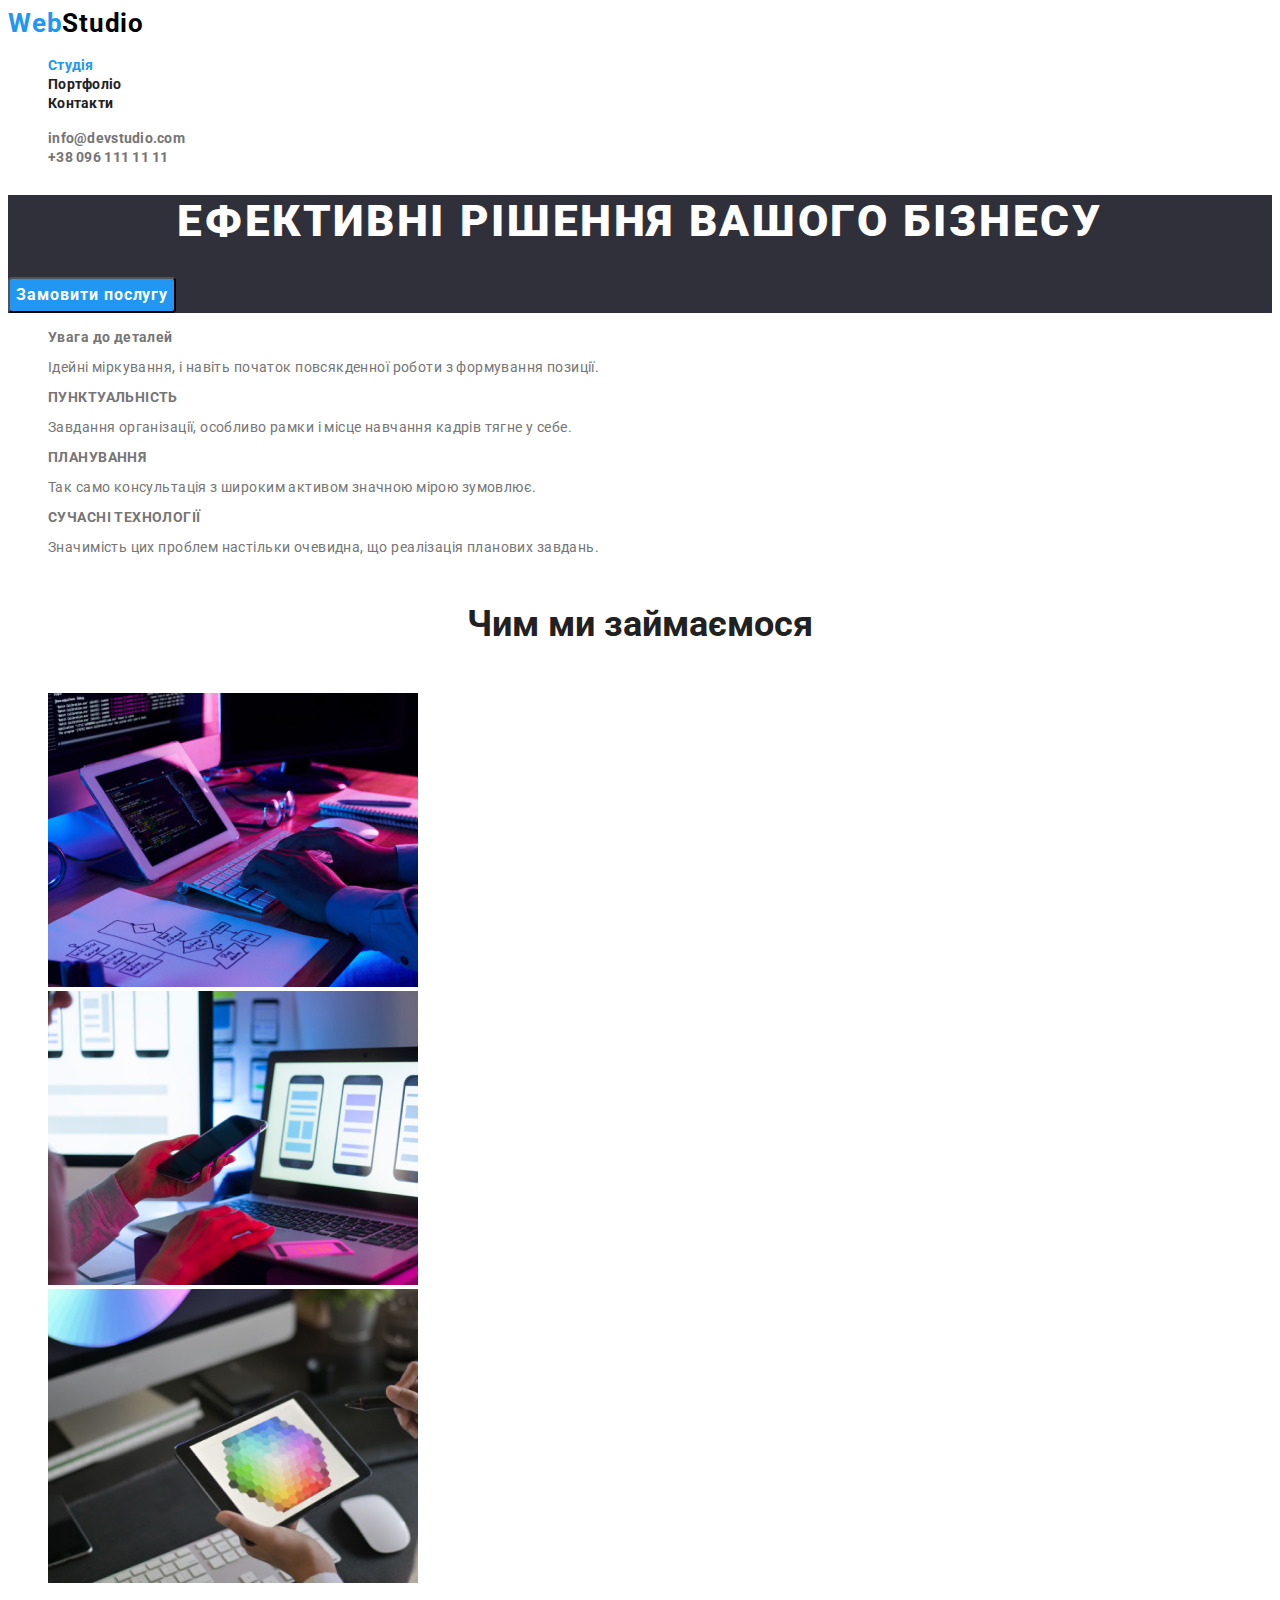
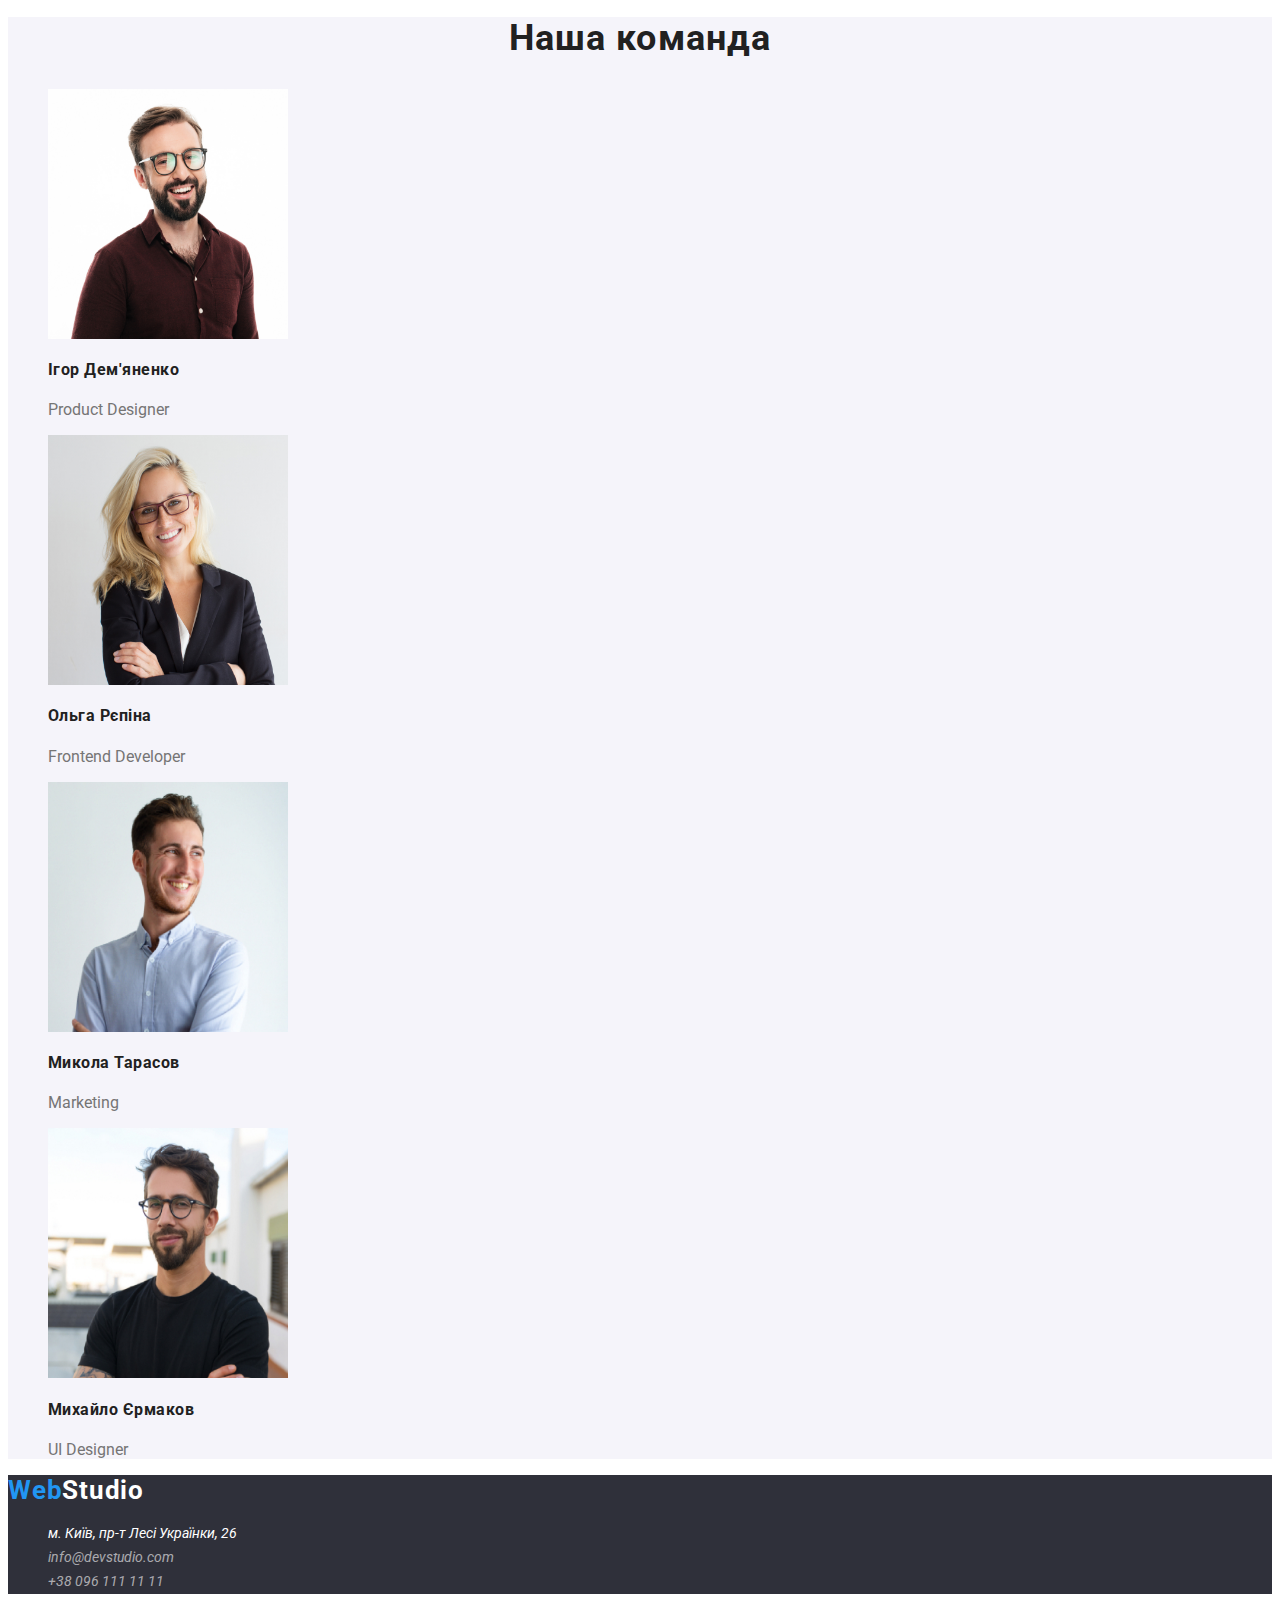
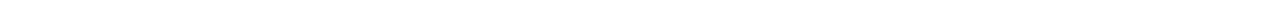
<file: index.html>
<DOCKTYPE! html>
    <html lang="uk">

    <head>

        <meta charset="UTF-8">
        <meta http-equiv="X-UA-Compatible" content="IE=edge">
        <meta name="viewport" content="width=device-width, initial-scale=1.0">
        <title>WebStudio</title>
        <link href="./style/style.css" rel="stylesheet">
        <link rel="preconnect" href="https://fonts.googleapis.com">
        <link rel="preconnect" href="https://fonts.gstatic.com" crossorigin>
        <link
            href="https://fonts.googleapis.com/css2?family=Raleway:wght@700&family=Roboto:wght@400;500;700;900&display=swap"
            rel="stylesheet">

    </head>

    <body class="body-index">
        <header>
            <a href="/index.html" class="logo list link" lang="en">Web</span><span class="list-dark" lang="en">Studio</span></a>

            <nav class="navigation">
                <ul class="nav-list link list">
                    <li class="nav-item"> <a href="./index.html" class="nav-link link-active link">Студія</a></li>

                    <li class="nav-item"> <a href="./portfolio.html" class="nav-link link">Портфоліо</a></li>
                    <li class="nav-item"> <a href="Контакти" class="nav-link link">Контакти</a></li>
                </ul>
            </nav>
            <ul class="header-contacts list">
                <li><a class="header-mail-link link" href="mailto:info@devstudio.com">info@devstudio.com</a></li>
                <li> <a class="header-mobile-link link" href="tel:+380961111111">+38 096 111 11 11</a> </li>
            </ul>
        </header>
        <main>
            <section class="hero">
                <h1 class="hero-h">
                    ЕФЕКТИВНІ РІШЕННЯ ВАШОГО БІЗНЕСУ
                </h1>
                <button type="button" class="hero-button">Замовити послугу</button>

            </section>

            <section class="section-features">
                <h2 hidden>Особливості</h2>
                <ul class="feature-list list">
                    <li class="feature-item">
                        <h3 class="feature-title">Увага до деталей</h3>
                        <p class="feature-text">Ідейні міркування, і навіть початок повсякденної роботи з формування
                            позиції.</p>
                    </li>
                    <li class="feature-item">
                        <h3 class="feature-title">ПУНКТУАЛЬНІСТЬ</h3>
                        <p class="feature-text">Завдання організації, особливо рамки і місце навчання кадрів тягне у
                            себе.</p>
                    </li>
                    <li class="feature-item">
                        <h3 class="feature-title">ПЛАНУВАННЯ</h3>
                        <p class="feature-text">Так само консультація з широким активом значною мірою зумовлює.</p>
                    </li>
                    <li class="feature-item">
                        <h3 class="feature-title">СУЧАСНІ ТЕХНОЛОГІЇ</h3>
                        <p class="feature-text">Значимість цих проблем настільки очевидна, що реалізація планових
                            завдань.</p>
                    </li>
                </ul>
            </section>

            <section class="section-work">
                <h4 class="section-title">Чим ми займаємося</h4>
                <ul class="work-list list">
                    <li class="work-item"><img class="section-work-img" src="./images/img1.jpg" alt="picture"
                            width="370" height="294"></li>
                    <li class="work-item"> <img class="section-work-img" src="./images/img2.jpg" alt="picture"
                            width="370" height="294"></li>
                    <li class="work-item"> <img class="section-work-img" src="./images/img3.jpg" alt="picture"
                            width="370" height="294"></li>
                </ul>

            </section>
            <section class="section-workers">
                <h2 class="title-workers">Наша команда</h2>
                <ul class="workers-list list">
                    <li class="workers-item">
                        <img class="section-workers-img" src="./images/team1.jpg" alt="person" width="240" height="250">
                        <h4 class="workers-title">Ігор Дем'яненко</h4>
                        <p class="workers-p" lang="en">Product Designer</p>
                    </li>
                    <li class="workers-item">
                        <img class="section-workers-img" src="./images/team2.jpg" alt="person" width="240" height="250">
                        <h4 class="workers-title">Ольга Рєпіна</h4>
                        <p class="workers-p" lang="en">Frontend Developer</p>
                    </li>
                    <li class="workers-item">
                        <img class="section-workers-img" src="./images/team3.jpg" alt="person" width="240" height="250">
                        <h4 class="workers-title">Микола Тарасов</h4>
                        <p class="workers-p" lang="en">Marketing</p>
                    </li>
                    <li class="workers-item">
                        <img class="section-workers-img" src="./images/team4.jpg" alt="person" width="240" height="250">
                        <h4 class="workers-title">Михайло Єрмаков</h4>
                        <p class="workers-p" lang="en">UI Designer</p>
                    </li>
                </ul>

            </section>
        </main>
        <footer class="footer">
            <a href="/index.html" class="logo list link"> Web<span class="list-light">Studio</span></a>
            <address>
                <ul class="footer-info list">
                    <li class="footer-item"> <a class="footer-address-link link" href="/" target="_blank"
                            rel="noopener noreferrer">м.
                            Київ, пр-т Лесі Українки, 26</a></li>
                    <li class="footer-item"> <a class="footer-link link"
                            href="mailto:info@devstudio.com">info@devstudio.com</a> </li>
                    <li class="footer-item"> <a class="footer-link link" href="tel:+38 096 111 11 11"> +38 096 111 11
                            11</a></li>

                </ul>


            </address>
        </footer>
    </body>

    </html>
</file>
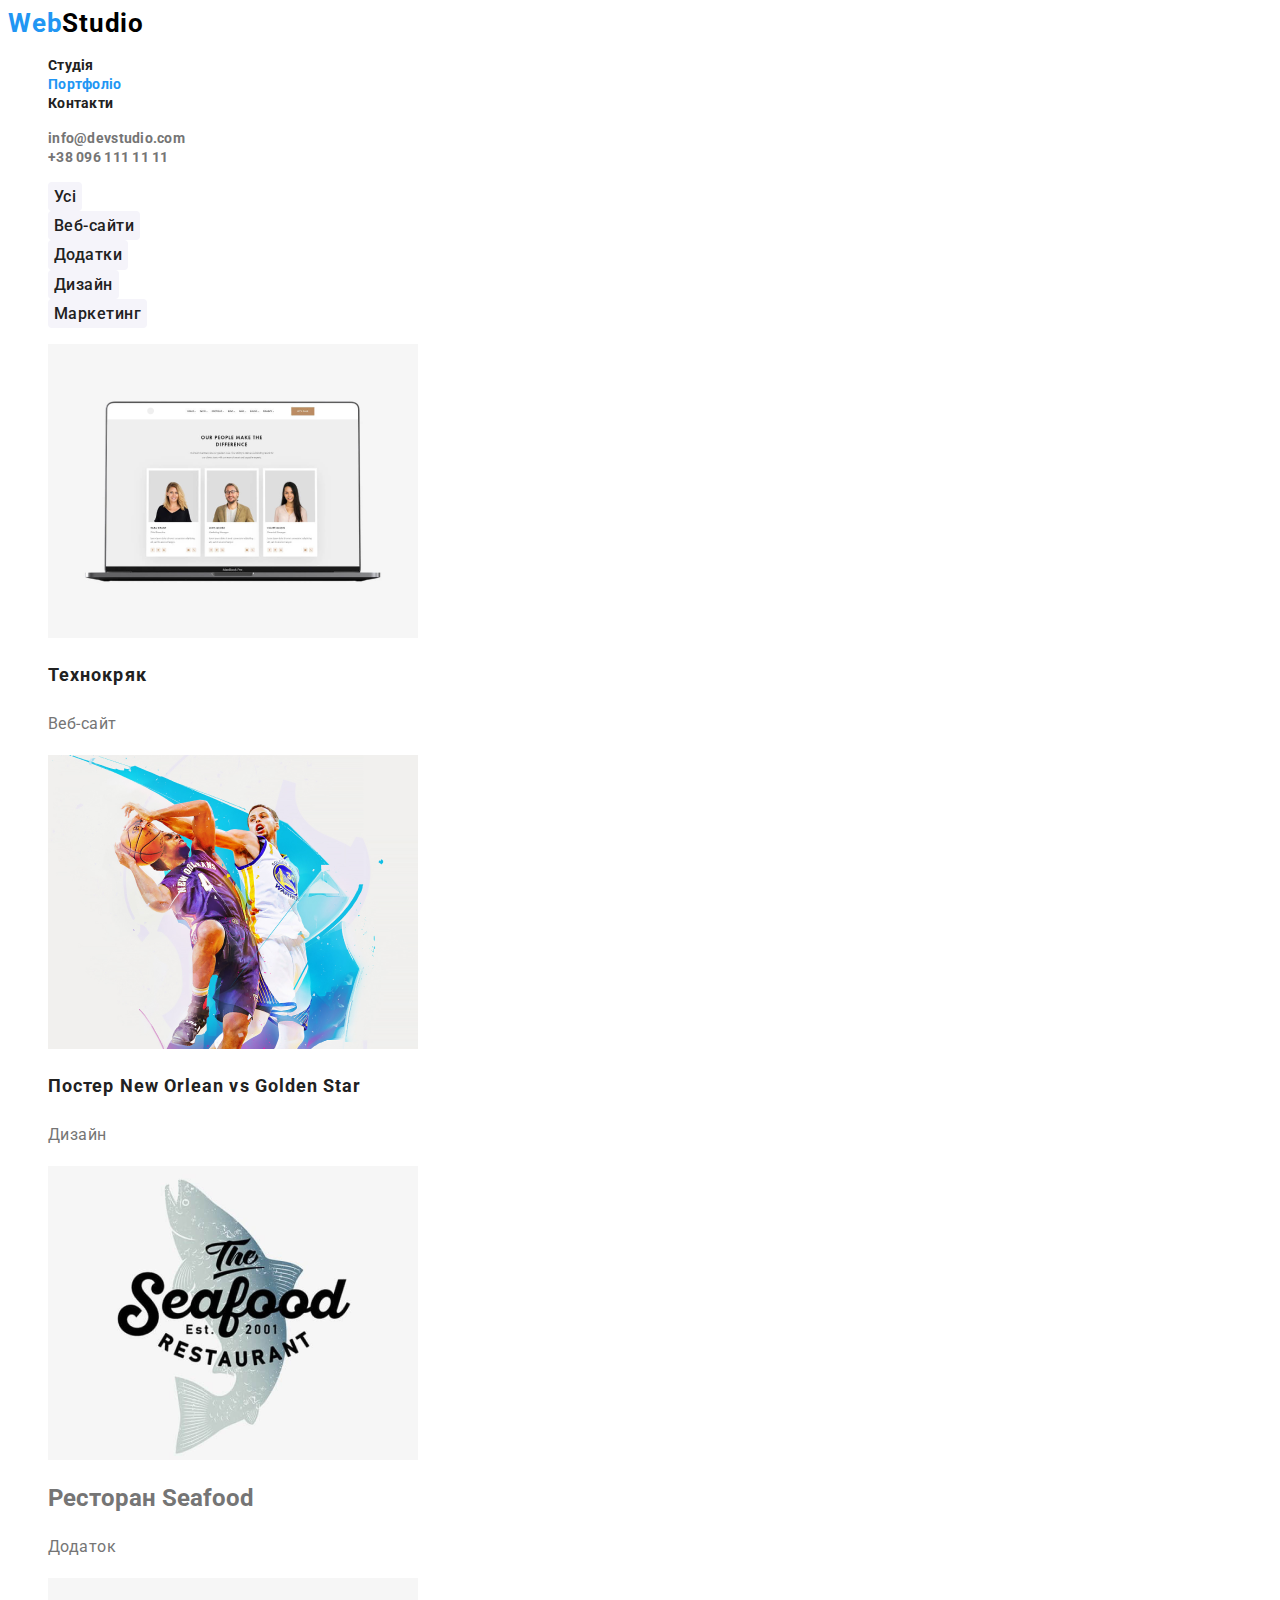
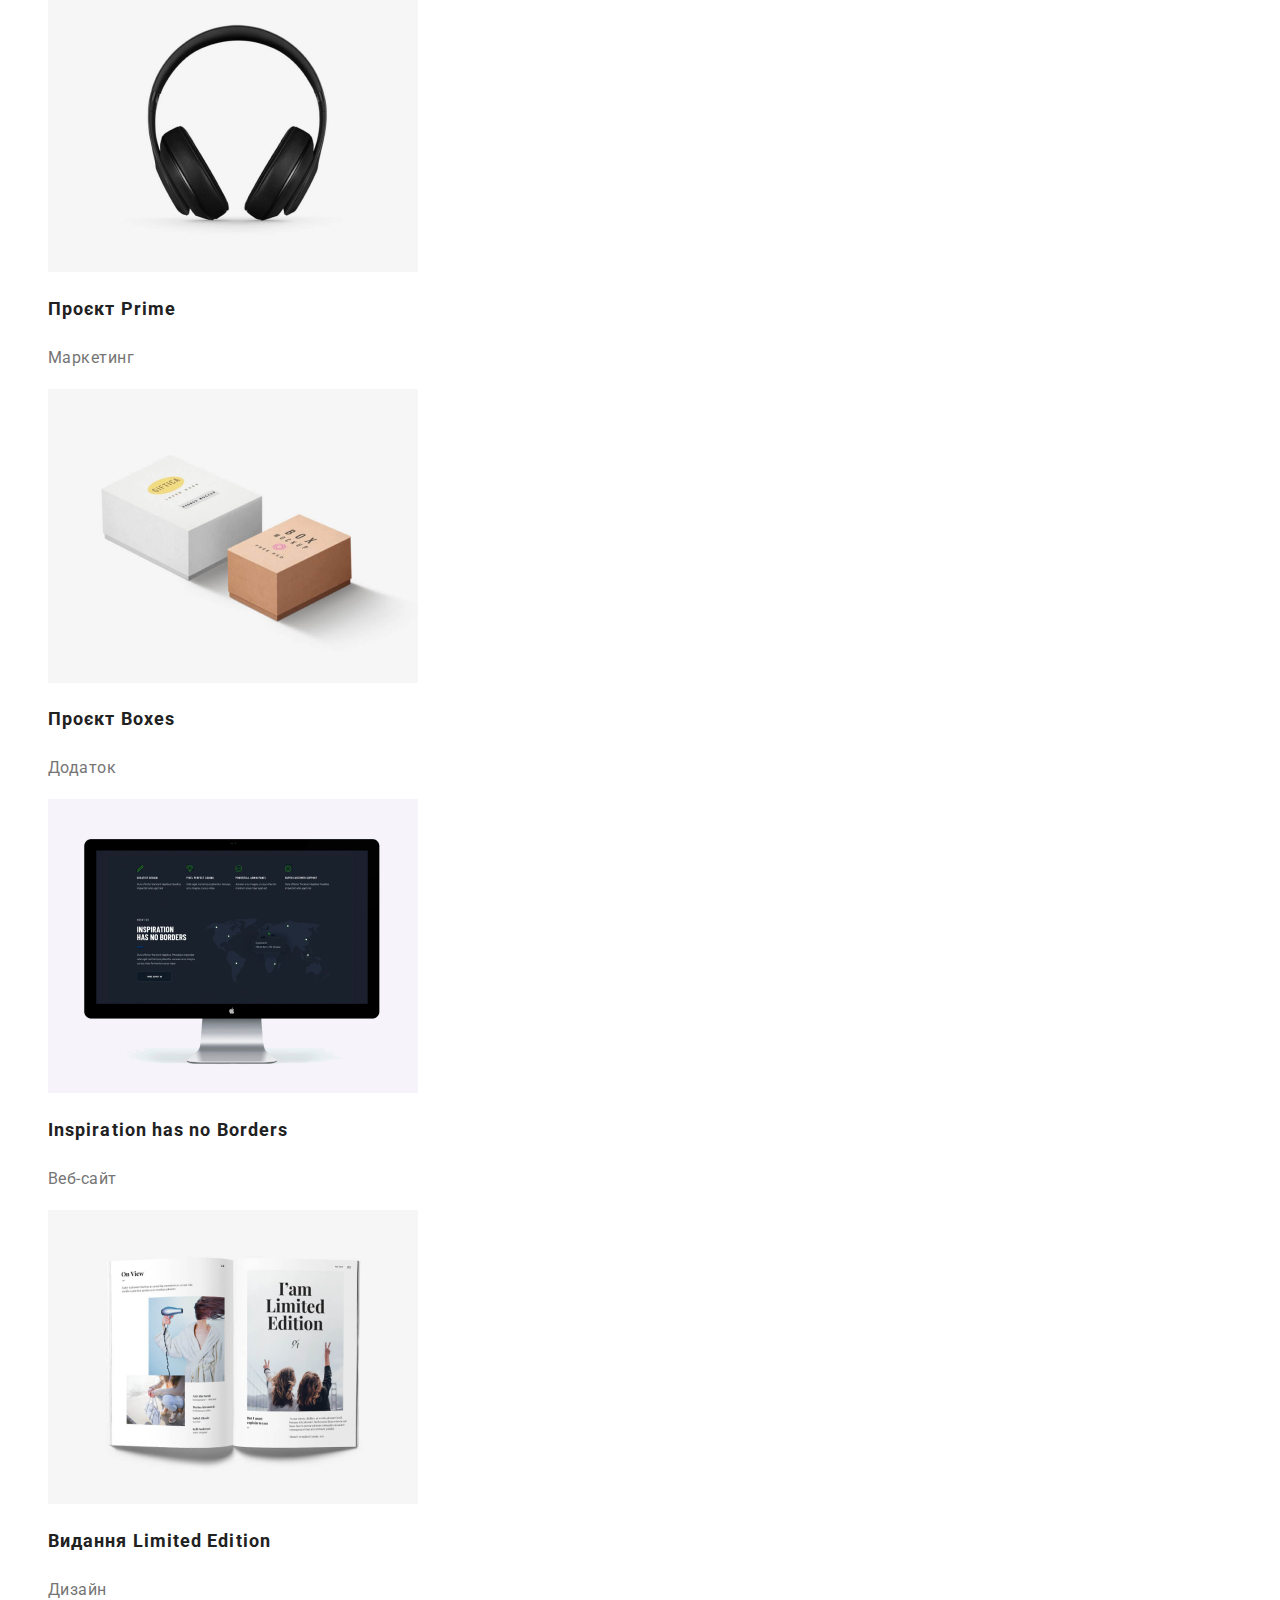
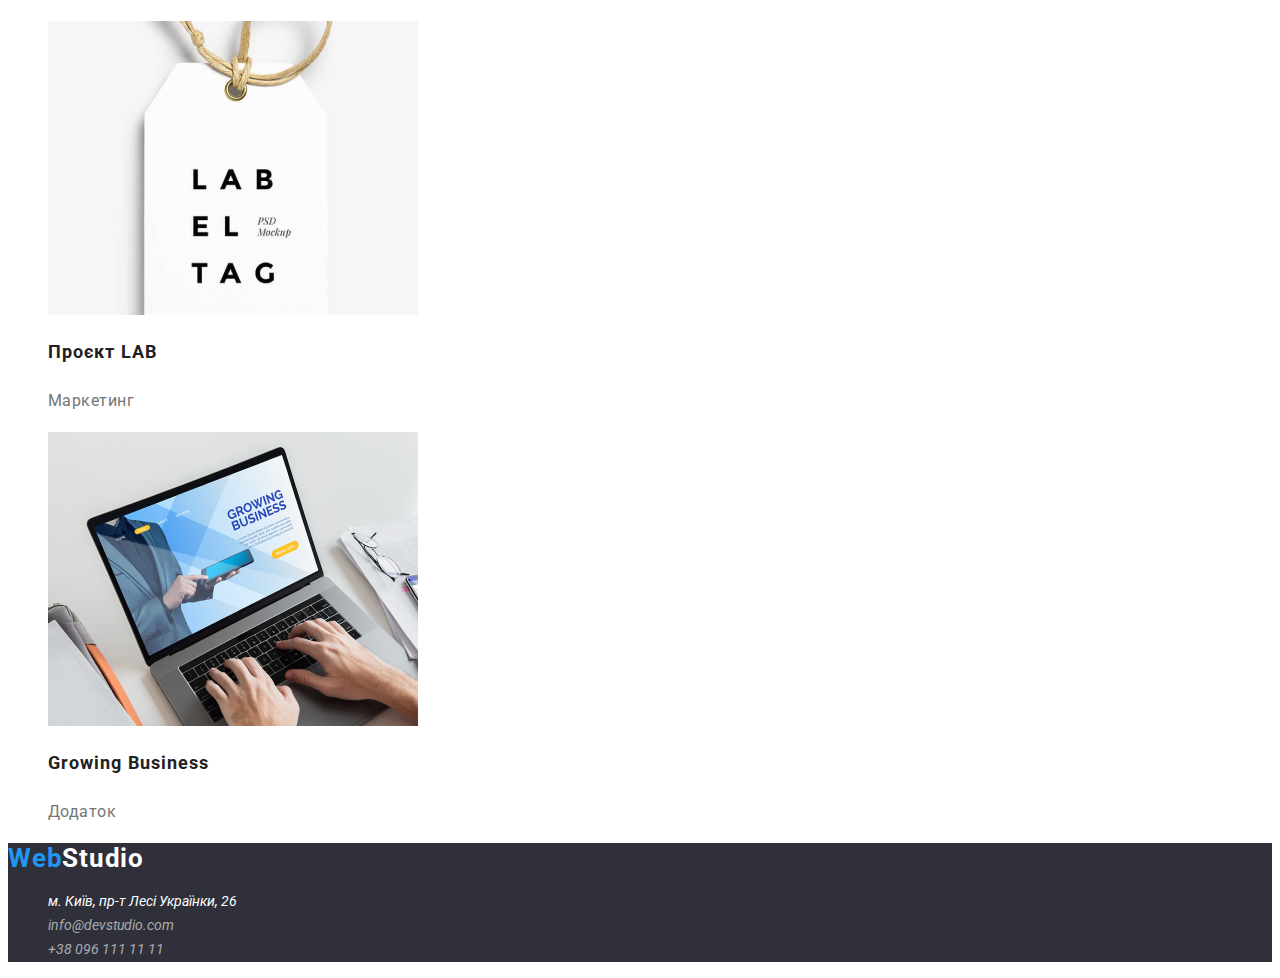
<file: portfolio.html>
<!DOCTYPE html>
<html lang="uk">

<head>
    <meta charset="UTF-8">
    <meta http-equiv="X-UA-Compatible" content="IE=edge">
    <meta name="viewport" content="width=device-width, initial-scale=1.0">
    <title>Portfolio</title>
    <link href="./style/style.css" rel="stylesheet">
    <link rel="preconnect" href="https://fonts.googleapis.com">
    <link rel="preconnect" href="https://fonts.gstatic.com" crossorigin>
    <link
        href="https://fonts.googleapis.com/css2?family=Raleway:wght@700&family=Roboto:wght@400;500;700;900&display=swap"
        rel="stylesheet">
</head>

<body class="body-portfolio">
    <header>
        <a href="/index.html" class="logo list link">Web</span><span class="list-dark">Studio</span></a>

        <nav class="navigation">
            <ul class="nav-list link list">
                <li class="nav-item"> <a href="./index.html" class="nav-link link">Студія</a></li>

                <li class="nav-item"> <a href="./portfolio.html" class="nav-link link-active link">Портфоліо</a></li>
                <li class="nav-item"> <a href="Контакти" class="nav-link link">Контакти</a></li>
            </ul>
        </nav>
        <ul class="header-contacts list">
            <li><a class="header-mail-link link" href="mailto:info@devstudio.com">info@devstudio.com</a></li>
            <li> <a class="header-mobile-link link" href="tel:+380961111111">+38 096 111 11 11</a> </li>
        </ul>
    </header>
    <main>
        <!-- Hero-section -->
        <section class="section-filter">
            <h1 hidden class="filter-title"> buttons</h1>
            <ul class="filter-list list">
                <li><button type="button" class="button-filter"> Усі </button></li>
                <li><button type="button" class="button-filter"> Веб-сайти </button></li>
                <li><button type="button" class="button-filter"> Додатки </button></li>
                <li><button type="button" class="button-filter"> Дизайн </button></li>
                <li><button type="button" class="button-filter"> Маркетинг </button></li>
            </ul>
        </section>
        <section class="section-project">
            <h2 hidden>Projects</h2>
            <ul class="project-list list">
                <li class="project-item"><img src="./images/img (1).png" alt="technoquack">
                    <h2 class="project-h"> Технокряк</h2>
                    <p class="project-p">Веб-сайт</p>
                </li>
                <li class="project-item"><img src="./images/img (2).png" alt="New Orlean vs Golden Star poster">
                    <h2 class="project-h"> Постер New Orlean vs Golden Star</h2>
                    <p class="project-p">Дизайн</p>
                </li>
                <li class="project-item">
                    <img class="project-img" src="./images/img (3).png" alt="Seafood Restaurant">
                    <h2>Ресторан Seafood</h2>
                    <p class="project-p">Додаток</p>

                </li>
                <li class="project-item">
                    <img class="project-img" src="./images/img (4).png" alt="Seafood Restaurant">
                    <h2 class="project-h">Проєкт Prime</h2>
                    <p class="project-p">Маркетинг</p>

                </li>
                <li class="project-item">
                    <img class="project-img" src="./images/img (5).png" alt="Boxes">
                    <h2 class="project-h"> Проєкт Boxes</h2>
                    <p class="project-p">Додаток</p>

                </li>
                <li class="project-item">
                    <img class="project-img" src="./images/img (6).png" alt="Inspiration has no Borders">
                    <h2 class="project-h">Inspiration has no Borders</h2>
                    <p class="project-p">Веб-сайт</p>

                </li>
                <li class="project-item">
                    <img class="project-img" src="./images/img (7).png" alt="Limited Edition">
                    <h2 class="project-h">Видання Limited Edition</h2>
                    <p class="project-p">Дизайн</p>

                </li>
                <li class="project-item">
                    <img class="project-img" src="./images/img (8).png" alt="LAB">
                    <h2 class="project-h">Проєкт LAB</h2>
                    <p class="project-p">Маркетинг</p>

                </li>
                <li class="project-item">
                    <img class="project-img" src="./images/img (9).png" alt="Growing Business">
                    <h2 class="project-h">Growing Business</h2>
                    <p class="project-p">Додаток</p>

                </li>
            </ul>
        </section>

    </main>
    <footer class="footer">
        <a href="/index.html" class="logo list link"> Web<span class="list-light">Studio</span></a>
        <address>
            <ul class="footer-info list">
                <li class="footer-item"> <a class="footer-address-link link" href="/" target="_blank"
                        rel="noopener noreferrer">м.
                        Київ, пр-т Лесі Українки, 26</a></li>
                <li class="footer-item"> <a class="footer-link link"
                        href="mailto:info@devstudio.com">info@devstudio.com</a>
                </li>
                <li class="footer-item"> <a class="footer-link link" href="tel:+38 096 111 11 11"> +38 096 111 11
                        11</a></li>

            </ul>


        </address>
    </footer>
</body>

</html>
</file>
<file: style/style.css>
:root {
  --primary-font-family: 'Roboto', sans-serif;
  --secondary-font-family: 'Raleway', sans-serif;
  --primary-font-weight: 400;
  --secondary-font-weight: 700;
  --color: #212121;
  --color-h1: #ffffff;
  --main-background-color: #f5f5f5;
  --header-background-color: #ffffff;
  --main-p-color: #757575;
  --main-bg-dark-color: #2f303a;
  --logo-dark-color: #000000;
  --section-persons-background-color: #f5f4fa;
  --footer-link-color: rgba(255, 255, 255, 0.6);
  --primary-letter-spacing: 0.03em;
  --secondary-letter-spacing: 0.06em;
  --box-shadow-filter: 0px 3px 1px rgba(0, 0, 0, 0.1), 0px 1px 2px rgba(0, 0, 0, 0.08),
    0px 2px 2px rgba(0, 0, 0, 0.12);
  --logo-color: #2196f3;
  --button-box-shadow: rgba(0, 0, 0, 0.15);
}
.list {
  list-style: none;
}

.link {
  text-decoration: none;
}
body {
  font-family: var(--primary-font-family);
  background-color: var(--main-background-color);
  color: var(--main-p-color);
}
.body-index {
  background-color: #ffffff;
}
/* Header */
.logo {
  font-family: var(--primary-font-family);
  font-size: 26px;
  font-weight: 700;
  line-height: 1.19;
  letter-spacing: var(--primary-letter-spacing);
  color: var(--logo-color);
}
.list-dark {
  color: var(--logo-dark-color);
}
.nav-link,
.header-mail-link,
.header-mobile-link {
  color: var(--color);
  font-weight: 500;
  font-size: 14px;
  letter-spacing: 0.02em;
  line-height: 1.14;
  font-weight: bold;
}
.header-mail-link,
.header-mobile-link {
  color: var(--main-p-color);
}
.nav-link:hover,
.header-mail-link:hover,
.header-mobile-link:hover,
.nav-link:focus,
.header-mail-link:focus,
.header-mobile-link:focus {
  color: var(--logo-color);
}
.link-active {
  color: var(--logo-color);
}
/* Main */

/* Hero section */
.hero {
  background-color: var(--main-bg-dark-color);
}
.hero-h {
  color: var(--color-h1);
  font-weight: 900;
  font-size: 44px;
  text-align: center;
  letter-spacing: var(--secondary-letter-spacing);
}
.hero-button {
  font-family: var(--primary-font-family);
  color: var(--color-h1);
  background-color: var(--logo-color);
  font-style: Bold;
  font-size: 16px;
  font-weight: var(--secondary-font-weight);
  line-height: 1.875;
  align-items: center;
  text-align: center;
  letter-spacing: var(--secondary-letter-spacing);
  border-radius: 4px;
  cursor: pointer;
  box-shadow: var(--button-box-shadow);
}
.hero-button:hover {
  background-color: var(--logo-color);
  color: var(--color-h1);
}
/* section FEATURES*/
.feature-title {
  font-family: var(--primary-font-family);
  font-size: 14px;
  font-style: Bold;
  letter-spacing: var(--primary-letter-spacing);
}
.feature-text,
.footer-address-link, /*+footer address*/
.footer-link {
  font-family: var(--primary-font-family);
  font-weight: var(--primary-font-weight);
  color: var(--main-p-color);
  font-style: Regular;
  font-size: 14px;
  letter-spacing: var(--primary-letter-spacing);
}
/* section work */
.section-title {
  text-align: center;
  font-family: var(--primary-font-family);
  color: var(--color);
  font-weight: bold;
  font-size: 36px;
  line-height: 1.17;
}
/*WORKERS*/
.section-workers {
  background-color: var(--section-persons-background-color);
}
.title-workers {
  color: var(--color);
  font-family: var(--primary-font-family);
  font-size: 36px;
  letter-spacing: var(--primary-letter-spacing);
  text-align: center;
  line-height: 1.17;
}
.workers-title {
  color: var(--color);
  font-family: var(--primary-font-family);
  letter-spacing: var(--primary-letter-spacing);
  line-height: 1.19;
  font-size: 16px;
}
.workers-p {
  color: var(--main-p-color);
  font-size: 16px;
  letter-spacing: var(--primary-font-family);
  line-height: 1.19;
  font-family: var(--primary-font-family);
}
/*footer */
.list-light {
  color: var(--header-background-color);
}
.footer {
  background-color: var(--main-bg-dark-color);
}
.footer-address-link {
  color: var(--header-background-color);
  letter-spacing: var(--primary-font-family);
  font-size: 14px;
  line-height: 1.71;
}
.footer-link {
  letter-spacing: var(--primary-font-family);
  font-size: 14px;
  line-height: 1.71;
  color: rgba(255, 255, 255, 0.6);
}
/*hero section*/
.body-portfolio {
  background-color: #ffffff;
}
.button-filter {
  color: rgba(33, 33, 33, 1);
  background-color: #f5f4fa;
  background: var(--section-persons-background-color);
  font-family: inherit;
  font-size: 16px;
  line-height: 1.7;
  font-weight: 500;
  letter-spacing: var(--primary-letter-spacing);
  cursor: pointer;
  text-align: center;
  border: none;
  border-radius: 4px;
}
.button-filter:hover,
.button-filter:focus {
  background-color: var(--logo-color);
  color: rgba(255, 255, 255, 1);
  box-shadow: var(--box-shadow-filter);
  border-radius: 4px;
}
/* portfolio project section */
.project-h {
  font-weight: 700;
  font-size: 18px;
  letter-spacing: var(--secondary-letter-spacing);
  color: var(--color);
  line-height: 2;
}
.project-p {
  color: var(--main-p-color);
  font-size: 16px;
  letter-spacing: var(--primary-letter-spacing);
  line-height: 1.875;
  font-weight: 400;
}
</file>
